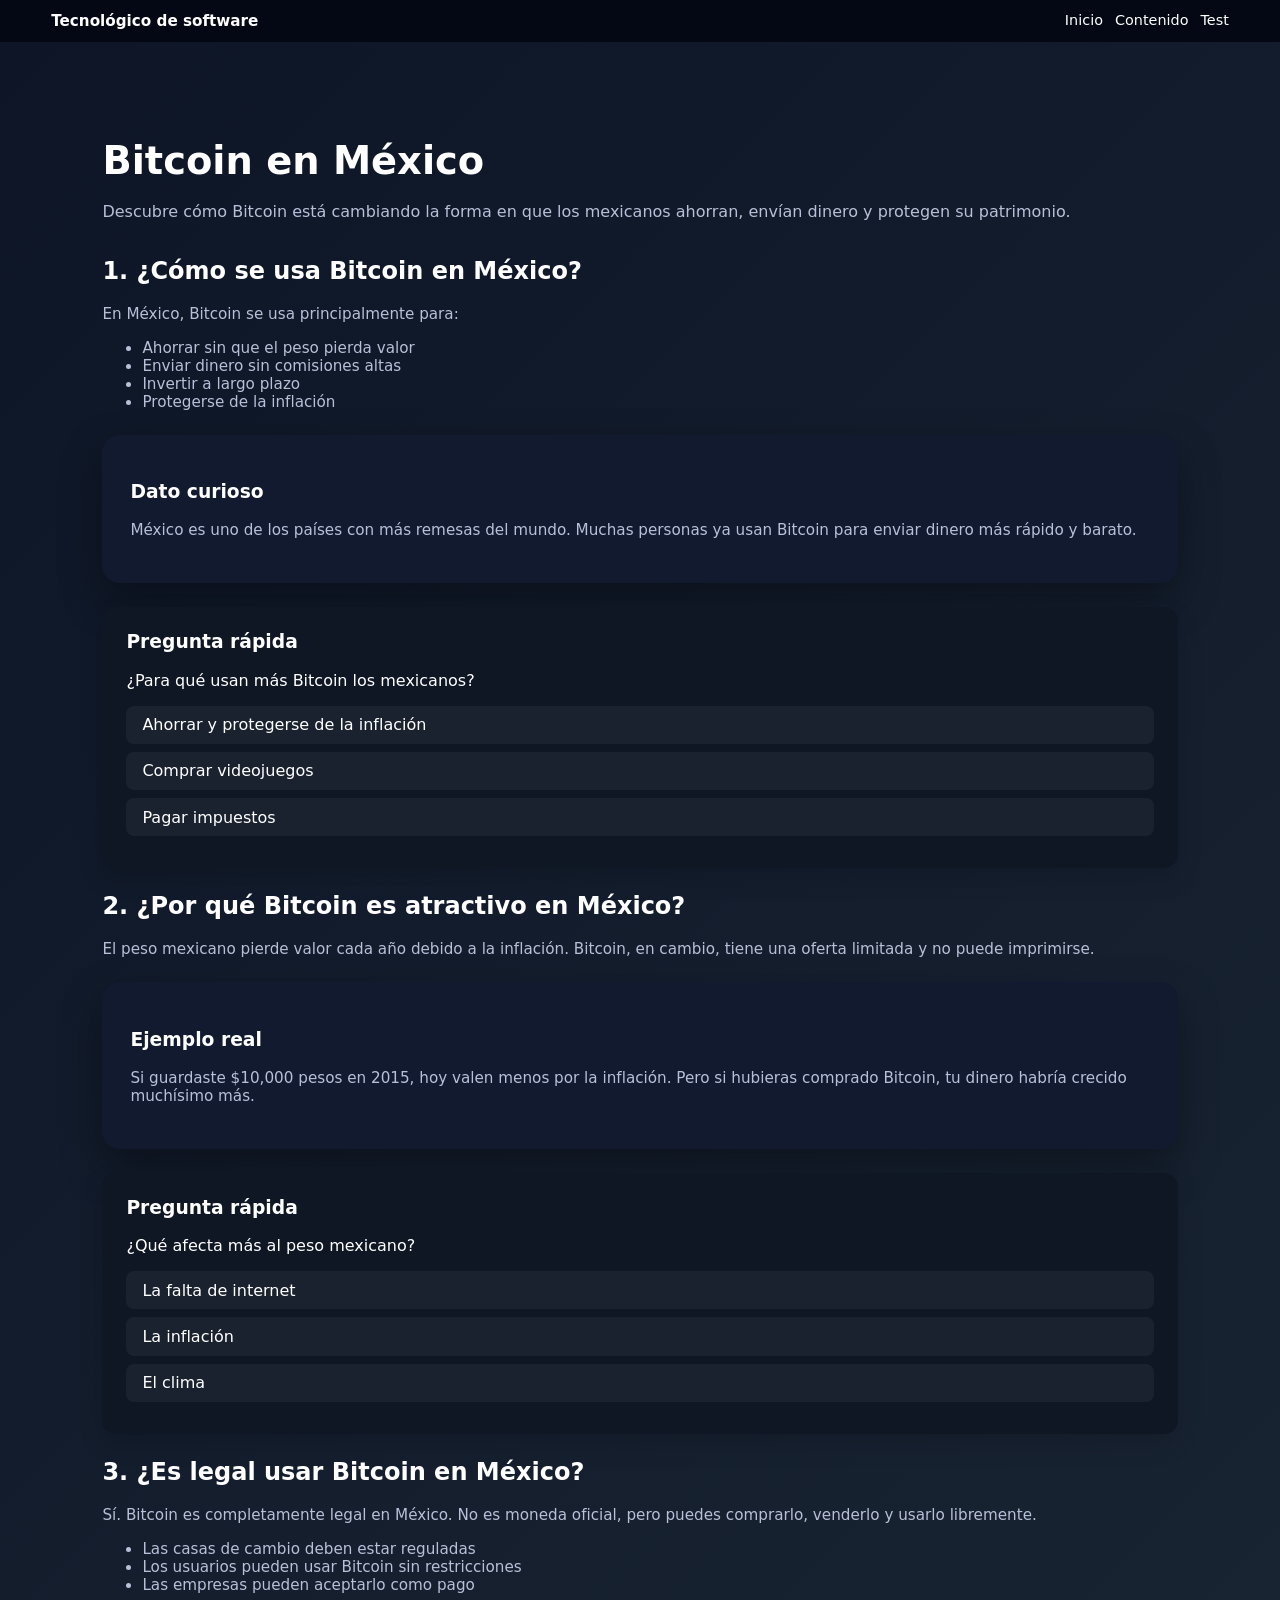
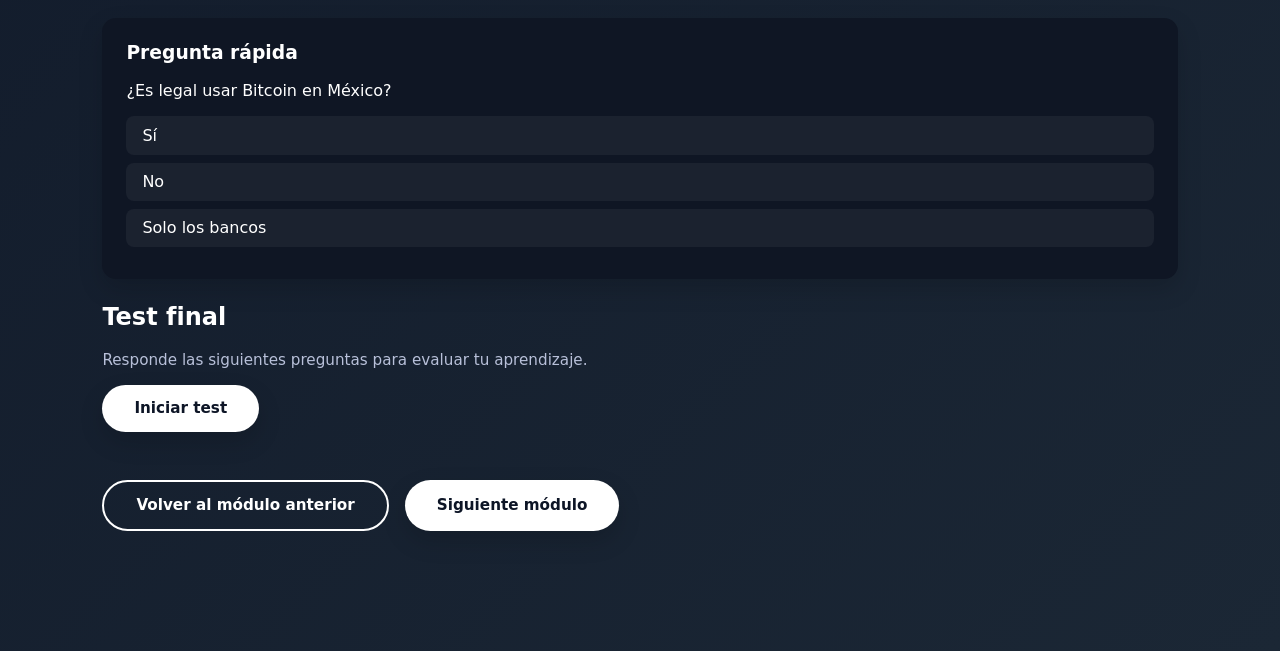
<file: pages/curso-bitcoin-mexico.html>
<!DOCTYPE html>
<html lang="es">
<head>
  <meta charset="UTF-8" />
  <title>Curso: Bitcoin en México</title>
  <meta name="viewport" content="width=device-width, initial-scale=1.0" />
  <link rel="stylesheet" href="../css/style.css" />
  <style>
    .quiz-card {
      background: var(--bg-card-2);
      padding: 1.5rem;
      border-radius: 14px;
      margin: 1.5rem 0;
      box-shadow: var(--shadow-soft);
    }
    .quiz-card h3 {
      margin-top: 0;
    }
    .quiz-option {
      margin: 0.5rem 0;
      padding: 0.6rem 1rem;
      background: rgba(255,255,255,0.05);
      border-radius: 8px;
      cursor: pointer;
      transition: 0.2s;
    }
    .quiz-option:hover {
      background: rgba(255,255,255,0.15);
    }
    .quiz-option.correct {
      background: rgba(0,200,83,0.25);
      border: 1px solid var(--accent-green);
    }
    .quiz-option.wrong {
      background: rgba(213,0,0,0.25);
      border: 1px solid var(--accent-red);
    }
    #resultado-final {
      margin-top: 2rem;
      padding: 1.5rem;
      background: var(--bg-card);
      border-radius: 14px;
      text-align: center;
      display: none;
    }
  </style>
</head>

<body>

  <header class="main-header">
    <div class="logo">Tecnológico de software</div>
    <nav class="main-nav">
      <a href="../index.html">Inicio</a>
      <a href="#contenido">Contenido</a>
      <a href="#test-final">Test</a>
    </nav>
  </header>

  <main class="section">
    <div class="section-inner">

      <h1 class="section-title">Bitcoin en México</h1>
      <p class="section-subtitle">
        Descubre cómo Bitcoin está cambiando la forma en que los mexicanos ahorran, envían dinero y protegen su patrimonio.
      </p>

      <!-- MÓDULO 1 -->
      <section id="contenido" class="curso-modulo">
        <h2 class="curso-modulo-titulo">1. ¿Cómo se usa Bitcoin en México?</h2>
        <p class="body-text">
          En México, Bitcoin se usa principalmente para:
        </p>

        <ul class="body-text">
          <li>Ahorrar sin que el peso pierda valor</li>
          <li>Enviar dinero sin comisiones altas</li>
          <li>Invertir a largo plazo</li>
          <li>Protegerse de la inflación</li>
        </ul>

        <div class="dark-card" style="margin-top:1.5rem;">
          <h3>Dato curioso</h3>
          <p class="body-text">
            México es uno de los países con más remesas del mundo.  
            Muchas personas ya usan Bitcoin para enviar dinero más rápido y barato.
          </p>
        </div>

        <!-- Pregunta interactiva -->
        <div class="quiz-card">
          <h3>Pregunta rápida</h3>
          <p>¿Para qué usan más Bitcoin los mexicanos?</p>
          <div class="quiz-option" data-correct="true">Ahorrar y protegerse de la inflación</div>
          <div class="quiz-option">Comprar videojuegos</div>
          <div class="quiz-option">Pagar impuestos</div>
        </div>
      </section>

      <!-- MÓDULO 2 -->
      <section class="curso-modulo">
        <h2 class="curso-modulo-titulo">2. ¿Por qué Bitcoin es atractivo en México?</h2>
        <p class="body-text">
          El peso mexicano pierde valor cada año debido a la inflación.  
          Bitcoin, en cambio, tiene una oferta limitada y no puede imprimirse.
        </p>

        <div class="dark-card" style="margin-top:1.5rem;">
          <h3>Ejemplo real</h3>
          <p class="body-text">
            Si guardaste $10,000 pesos en 2015, hoy valen menos por la inflación.  
            Pero si hubieras comprado Bitcoin, tu dinero habría crecido muchísimo más.
          </p>
        </div>

        <!-- Pregunta interactiva -->
        <div class="quiz-card">
          <h3>Pregunta rápida</h3>
          <p>¿Qué afecta más al peso mexicano?</p>
          <div class="quiz-option">La falta de internet</div>
          <div class="quiz-option" data-correct="true">La inflación</div>
          <div class="quiz-option">El clima</div>
        </div>
      </section>

      <!-- MÓDULO 3 -->
      <section class="curso-modulo">
        <h2 class="curso-modulo-titulo">3. ¿Es legal usar Bitcoin en México?</h2>
        <p class="body-text">
          Sí. Bitcoin es completamente legal en México.  
          No es moneda oficial, pero puedes comprarlo, venderlo y usarlo libremente.
        </p>

        <ul class="body-text">
          <li>Las casas de cambio deben estar reguladas</li>
          <li>Los usuarios pueden usar Bitcoin sin restricciones</li>
          <li>Las empresas pueden aceptarlo como pago</li>
        </ul>

        <!-- Pregunta interactiva -->
        <div class="quiz-card">
          <h3>Pregunta rápida</h3>
          <p>¿Es legal usar Bitcoin en México?</p>
          <div class="quiz-option" data-correct="true">Sí</div>
          <div class="quiz-option">No</div>
          <div class="quiz-option">Solo los bancos</div>
        </div>
      </section>

      <!-- TEST FINAL -->
      <section id="test-final" class="curso-modulo">
        <h2 class="curso-modulo-titulo">Test final</h2>
        <p class="body-text">Responde las siguientes preguntas para evaluar tu aprendizaje.</p>

        <button class="btn btn-white" id="btn-test">Iniciar test</button>

        <div id="resultado-final"></div>
      </section>

      <div class="cierre-actions" style="margin-top:3rem;">
        <button class="btn btn-outline" onclick="location.href='curso-que-es-bitcoin.html'">Volver al módulo anterior</button>
        <button class="btn btn-white" onclick="location.href='curso-riesgos-beneficios.html'">Siguiente módulo</button>
      </div>

    </div>
  </main>

  <script>
    // Interacción de preguntas rápidas
    document.querySelectorAll(".quiz-option").forEach(op => {
      op.addEventListener("click", () => {
        if (op.dataset.correct) {
          op.classList.add("correct");
        } else {
          op.classList.add("wrong");
        }
      });
    });

    // Test final
    const preguntas = [
      { p: "¿Para qué usan más Bitcoin los mexicanos?", r: "Ahorrar y protegerse de la inflación" },
      { p: "¿Qué afecta más al peso mexicano?", r: "La inflación" },
      { p: "¿Es legal usar Bitcoin en México?", r: "Sí" }
    ];

    document.getElementById("btn-test").addEventListener("click", () => {
      let correctas = 0;

      preguntas.forEach(q => {
        const respuesta = prompt(q.p);
        if (respuesta && respuesta.trim().toLowerCase() === q.r.toLowerCase()) {
          correctas++;
        }
      });

      const box = document.getElementById("resultado-final");
      box.style.display = "block";

      if (correctas === 3) {
        box.innerHTML = "<h3>¡Excelente! 🎉</h3><p>Dominaste este módulo.</p>";
      } else if (correctas === 2) {
        box.innerHTML = "<h3>¡Muy bien! 👏</h3><p>Solo faltó un detalle.</p>";
      } else if (correctas === 1) {
        box.innerHTML = "<h3>Bien, pero puedes mejorar 💪</h3><p>Repasa el contenido.</p>";
      } else {
        box.innerHTML = "<h3>¡Tú puedes! 🔥</h3><p>Intenta nuevamente.</p>";
      }
    });
  </script>

</body>
</html>
</file>
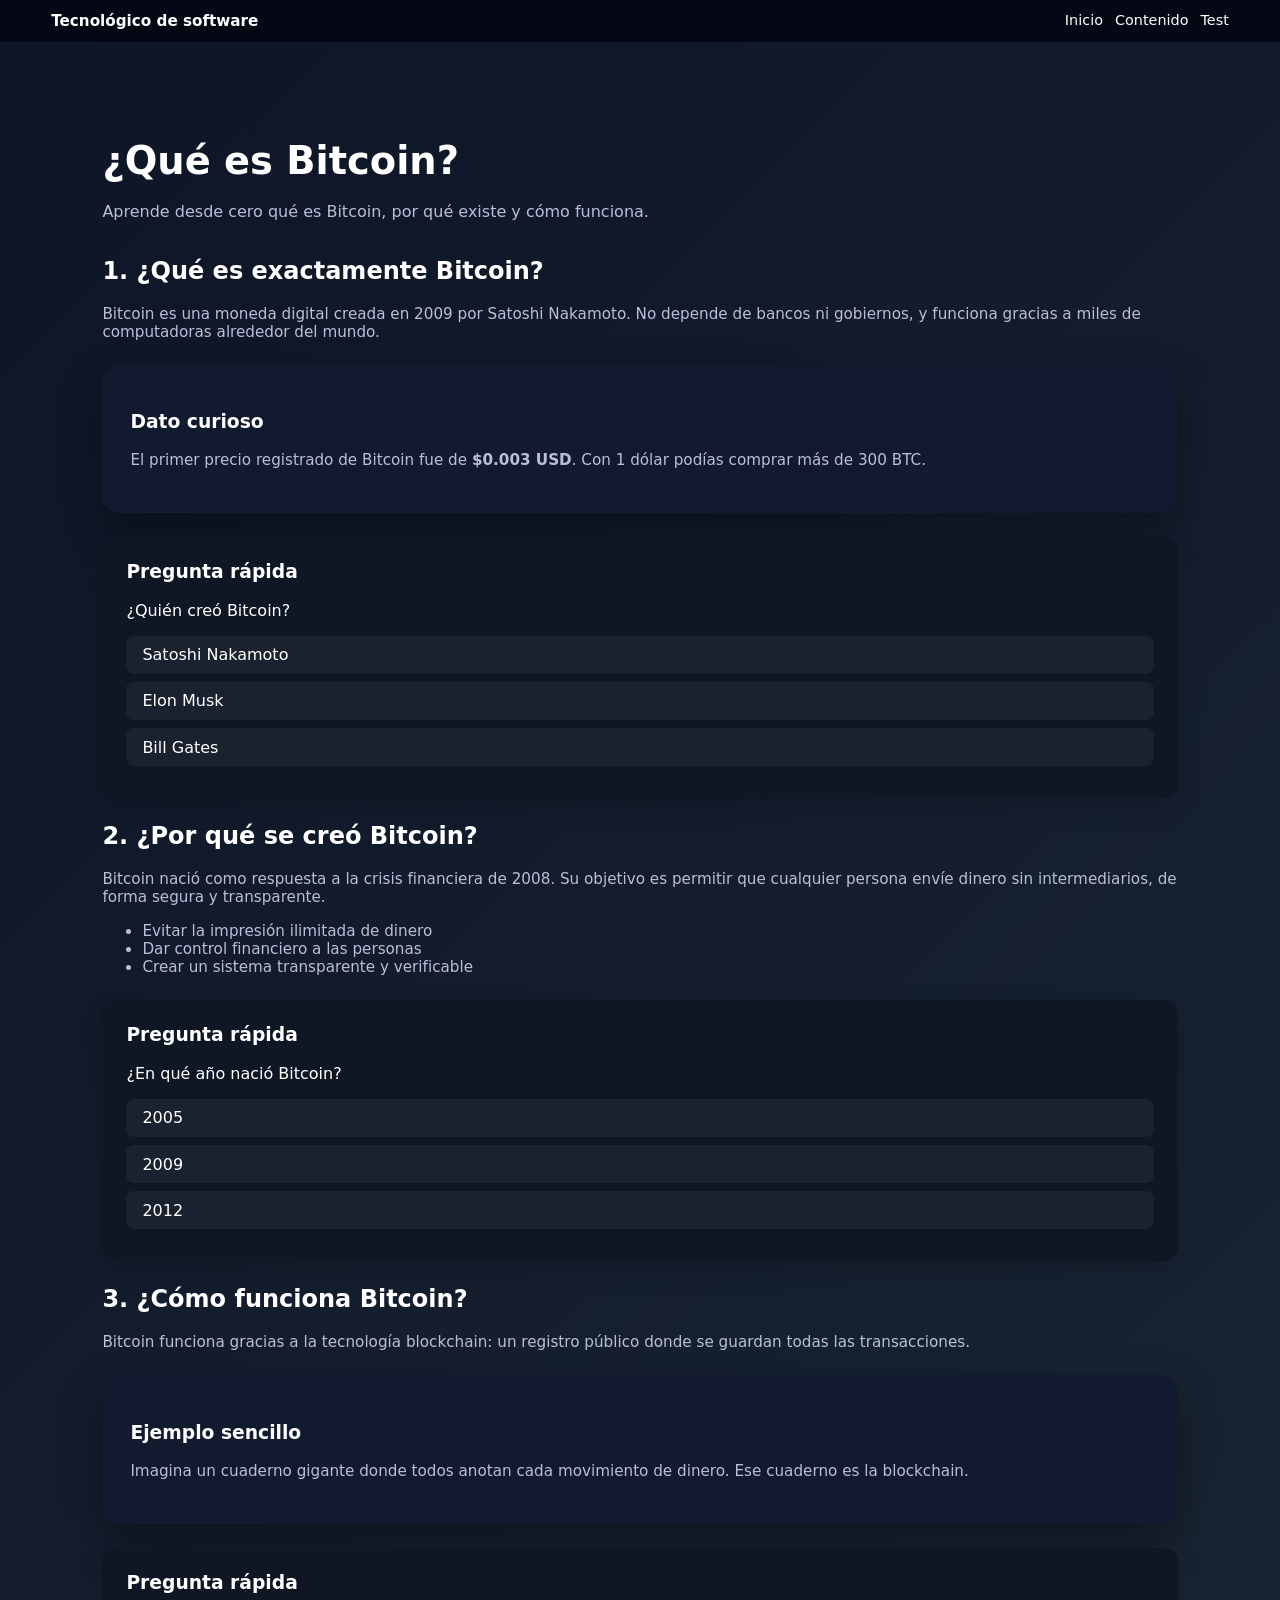
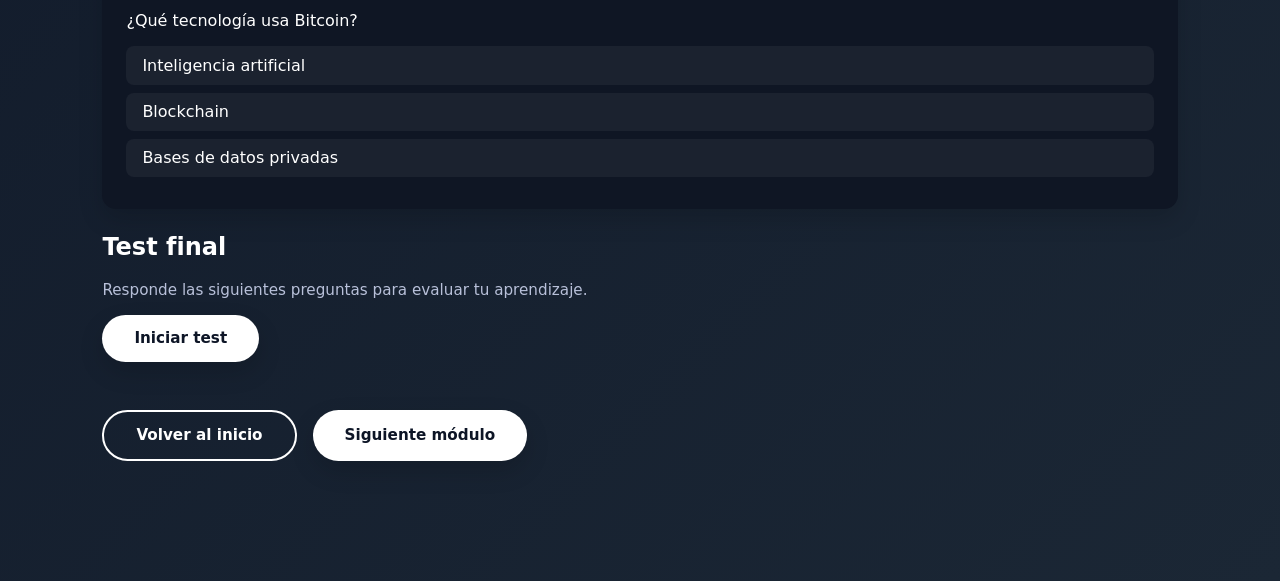
<file: pages/curso-que-es-bitcoin.html>
<!DOCTYPE html>
<html lang="es">
<head>
  <meta charset="UTF-8" />
  <title>Curso: ¿Qué es Bitcoin?</title>
  <meta name="viewport" content="width=device-width, initial-scale=1.0" />
  <link rel="stylesheet" href="../css/style.css" />
  <style>
    .quiz-card {
      background: var(--bg-card-2);
      padding: 1.5rem;
      border-radius: 14px;
      margin: 1.5rem 0;
      box-shadow: var(--shadow-soft);
    }
    .quiz-card h3 {
      margin-top: 0;
    }
    .quiz-option {
      margin: 0.5rem 0;
      padding: 0.6rem 1rem;
      background: rgba(255,255,255,0.05);
      border-radius: 8px;
      cursor: pointer;
      transition: 0.2s;
    }
    .quiz-option:hover {
      background: rgba(255,255,255,0.15);
    }
    .quiz-option.correct {
      background: rgba(0,200,83,0.25);
      border: 1px solid var(--accent-green);
    }
    .quiz-option.wrong {
      background: rgba(213,0,0,0.25);
      border: 1px solid var(--accent-red);
    }
    #resultado-final {
      margin-top: 2rem;
      padding: 1.5rem;
      background: var(--bg-card);
      border-radius: 14px;
      text-align: center;
      display: none;
    }
  </style>
</head>

<body>

  <header class="main-header">
    <div class="logo">Tecnológico de software</div>
    <nav class="main-nav">
      <a href="../index.html">Inicio</a>
      <a href="#contenido">Contenido</a>
      <a href="#test-final">Test</a>
    </nav>
  </header>

  <main class="section">
    <div class="section-inner">

      <h1 class="section-title">¿Qué es Bitcoin?</h1>
      <p class="section-subtitle">
        Aprende desde cero qué es Bitcoin, por qué existe y cómo funciona.
      </p>

      <!-- MÓDULO 1 -->
      <section id="contenido" class="curso-modulo">
        <h2 class="curso-modulo-titulo">1. ¿Qué es exactamente Bitcoin?</h2>
        <p class="body-text">
          Bitcoin es una moneda digital creada en 2009 por Satoshi Nakamoto. No depende de bancos ni gobiernos, 
          y funciona gracias a miles de computadoras alrededor del mundo.
        </p>

        <div class="dark-card" style="margin-top:1.5rem;">
          <h3>Dato curioso</h3>
          <p class="body-text">
            El primer precio registrado de Bitcoin fue de <strong>$0.003 USD</strong>. 
            Con 1 dólar podías comprar más de 300 BTC.
          </p>
        </div>

        <!-- Pregunta interactiva -->
        <div class="quiz-card">
          <h3>Pregunta rápida</h3>
          <p>¿Quién creó Bitcoin?</p>
          <div class="quiz-option" data-correct="true">Satoshi Nakamoto</div>
          <div class="quiz-option">Elon Musk</div>
          <div class="quiz-option">Bill Gates</div>
        </div>
      </section>

      <!-- MÓDULO 2 -->
      <section class="curso-modulo">
        <h2 class="curso-modulo-titulo">2. ¿Por qué se creó Bitcoin?</h2>
        <p class="body-text">
          Bitcoin nació como respuesta a la crisis financiera de 2008. Su objetivo es permitir que cualquier persona 
          envíe dinero sin intermediarios, de forma segura y transparente.
        </p>

        <ul class="body-text">
          <li>Evitar la impresión ilimitada de dinero</li>
          <li>Dar control financiero a las personas</li>
          <li>Crear un sistema transparente y verificable</li>
        </ul>

        <!-- Pregunta interactiva -->
        <div class="quiz-card">
          <h3>Pregunta rápida</h3>
          <p>¿En qué año nació Bitcoin?</p>
          <div class="quiz-option">2005</div>
          <div class="quiz-option" data-correct="true">2009</div>
          <div class="quiz-option">2012</div>
        </div>
      </section>

      <!-- MÓDULO 3 -->
      <section class="curso-modulo">
        <h2 class="curso-modulo-titulo">3. ¿Cómo funciona Bitcoin?</h2>
        <p class="body-text">
          Bitcoin funciona gracias a la tecnología blockchain: un registro público donde se guardan todas las transacciones.
        </p>

        <div class="dark-card" style="margin-top:1.5rem;">
          <h3>Ejemplo sencillo</h3>
          <p class="body-text">
            Imagina un cuaderno gigante donde todos anotan cada movimiento de dinero. Ese cuaderno es la blockchain.
          </p>
        </div>

        <!-- Pregunta interactiva -->
        <div class="quiz-card">
          <h3>Pregunta rápida</h3>
          <p>¿Qué tecnología usa Bitcoin?</p>
          <div class="quiz-option">Inteligencia artificial</div>
          <div class="quiz-option" data-correct="true">Blockchain</div>
          <div class="quiz-option">Bases de datos privadas</div>
        </div>
      </section>

      <!-- TEST FINAL -->
      <section id="test-final" class="curso-modulo">
        <h2 class="curso-modulo-titulo">Test final</h2>
        <p class="body-text">Responde las siguientes preguntas para evaluar tu aprendizaje.</p>

        <button class="btn btn-white" id="btn-test">Iniciar test</button>

        <div id="resultado-final"></div>
      </section>

      <div class="cierre-actions" style="margin-top:3rem;">
        <button class="btn btn-outline" onclick="location.href='../index.html'">Volver al inicio</button>
        <button class="btn btn-white" onclick="location.href='curso-bitcoin-mexico.html'">Siguiente módulo</button>
      </div>

    </div>
  </main>

  <script>
    // Interacción de preguntas rápidas
    document.querySelectorAll(".quiz-option").forEach(op => {
      op.addEventListener("click", () => {
        if (op.dataset.correct) {
          op.classList.add("correct");
        } else {
          op.classList.add("wrong");
        }
      });
    });

    // Test final
    const preguntas = [
      { p: "¿Quién creó Bitcoin?", r: "Satoshi Nakamoto" },
      { p: "¿En qué año nació Bitcoin?", r: "2009" },
      { p: "¿Qué tecnología usa Bitcoin?", r: "Blockchain" }
    ];

    document.getElementById("btn-test").addEventListener("click", () => {
      let correctas = 0;

      preguntas.forEach(q => {
        const respuesta = prompt(q.p);
        if (respuesta && respuesta.trim().toLowerCase() === q.r.toLowerCase()) {
          correctas++;
        }
      });

      const box = document.getElementById("resultado-final");
      box.style.display = "block";

      if (correctas === 3) {
        box.innerHTML = "<h3>¡Excelente! 🎉</h3><p>Dominaste este módulo.</p>";
      } else if (correctas === 2) {
        box.innerHTML = "<h3>¡Muy bien! 👏</h3><p>Solo faltó un detalle.</p>";
      } else if (correctas === 1) {
        box.innerHTML = "<h3>Bien, pero puedes mejorar 💪</h3><p>Repasa el contenido.</p>";
      } else {
        box.innerHTML = "<h3>¡Tú puedes! 🔥</h3><p>Intenta nuevamente.</p>";
      }
    });
  </script>

</body>
</html>
</file>
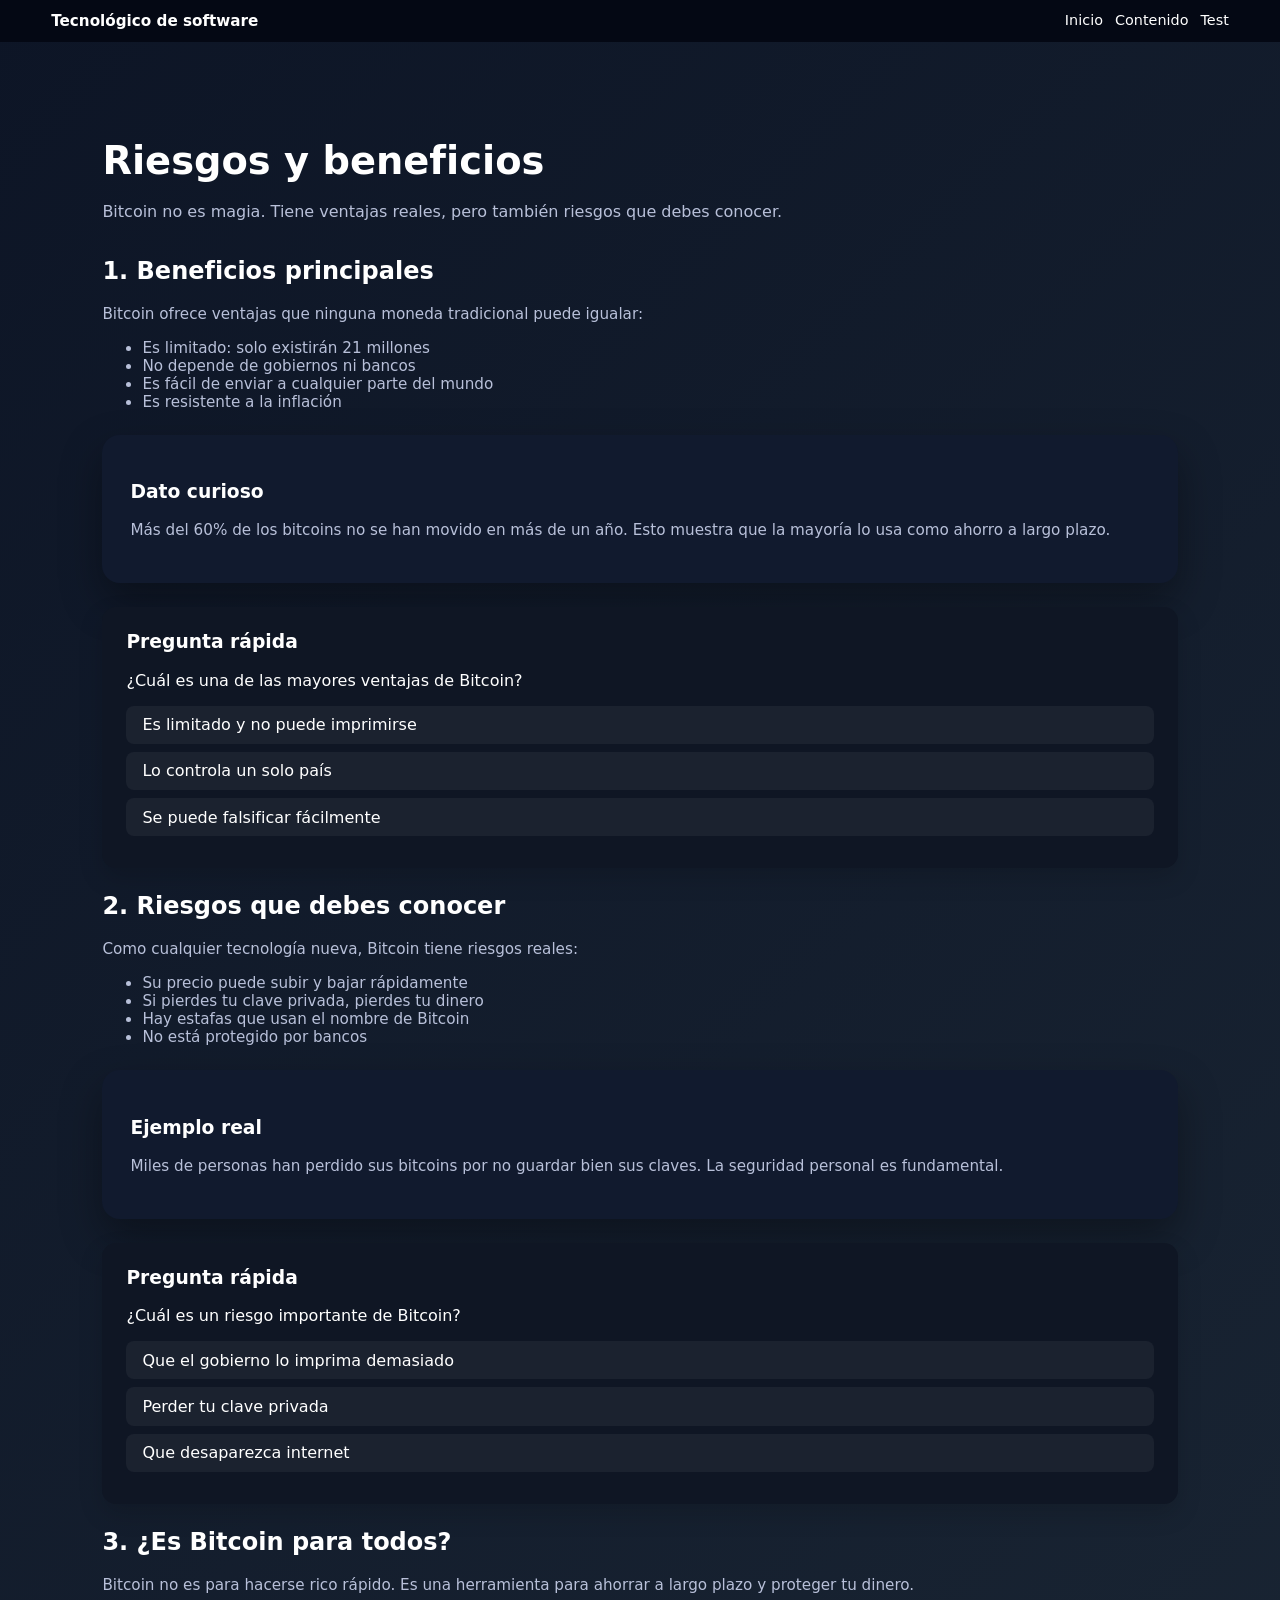
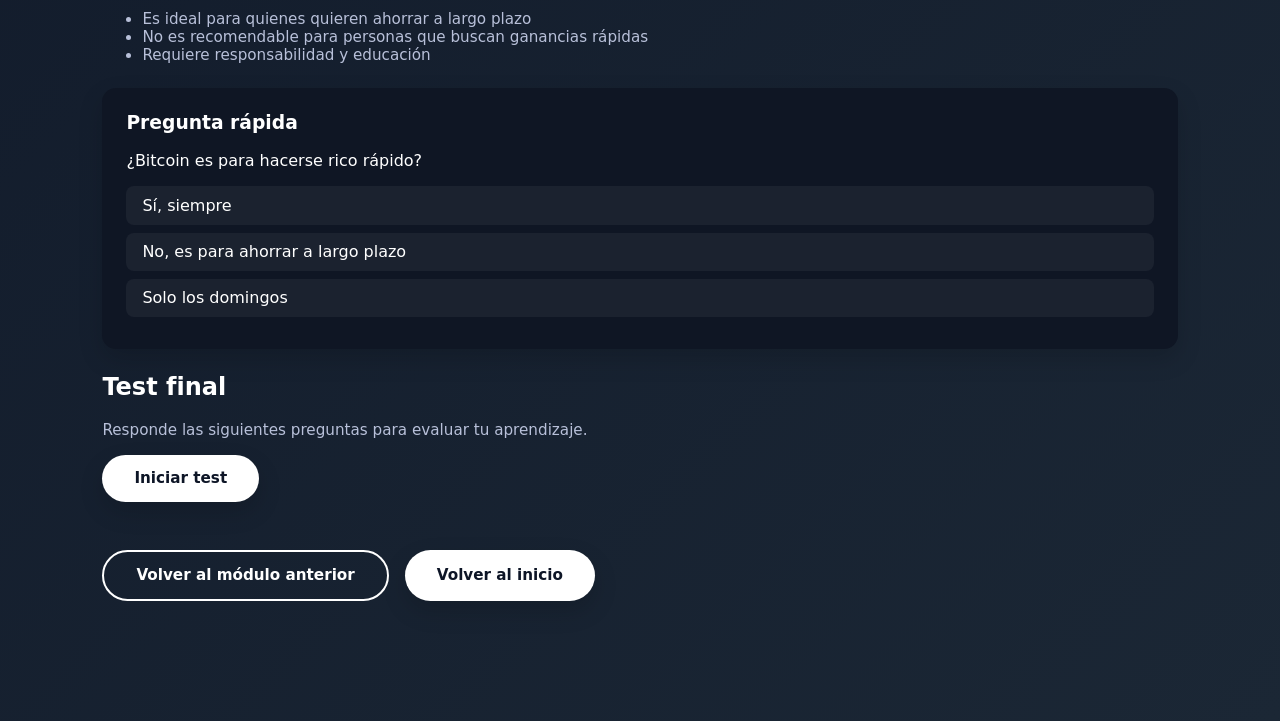
<file: pages/curso-riesgos-beneficios.html>
<!DOCTYPE html>
<html lang="es">
<head>
  <meta charset="UTF-8" />
  <title>Curso: Riesgos y beneficios</title>
  <meta name="viewport" content="width=device-width, initial-scale=1.0" />
  <link rel="stylesheet" href="../css/style.css" />
  <style>
    .quiz-card {
      background: var(--bg-card-2);
      padding: 1.5rem;
      border-radius: 14px;
      margin: 1.5rem 0;
      box-shadow: var(--shadow-soft);
    }
    .quiz-card h3 {
      margin-top: 0;
    }
    .quiz-option {
      margin: 0.5rem 0;
      padding: 0.6rem 1rem;
      background: rgba(255,255,255,0.05);
      border-radius: 8px;
      cursor: pointer;
      transition: 0.2s;
    }
    .quiz-option:hover {
      background: rgba(255,255,255,0.15);
    }
    .quiz-option.correct {
      background: rgba(0,200,83,0.25);
      border: 1px solid var(--accent-green);
    }
    .quiz-option.wrong {
      background: rgba(213,0,0,0.25);
      border: 1px solid var(--accent-red);
    }
    #resultado-final {
      margin-top: 2rem;
      padding: 1.5rem;
      background: var(--bg-card);
      border-radius: 14px;
      text-align: center;
      display: none;
    }
  </style>
</head>

<body>

  <header class="main-header">
    <div class="logo">Tecnológico de software</div>
    <nav class="main-nav">
      <a href="../index.html">Inicio</a>
      <a href="#contenido">Contenido</a>
      <a href="#test-final">Test</a>
    </nav>
  </header>

  <main class="section">
    <div class="section-inner">

      <h1 class="section-title">Riesgos y beneficios</h1>
      <p class="section-subtitle">
        Bitcoin no es magia. Tiene ventajas reales, pero también riesgos que debes conocer.
      </p>

      <!-- MÓDULO 1 -->
      <section id="contenido" class="curso-modulo">
        <h2 class="curso-modulo-titulo">1. Beneficios principales</h2>
        <p class="body-text">
          Bitcoin ofrece ventajas que ninguna moneda tradicional puede igualar:
        </p>

        <ul class="body-text">
          <li>Es limitado: solo existirán 21 millones</li>
          <li>No depende de gobiernos ni bancos</li>
          <li>Es fácil de enviar a cualquier parte del mundo</li>
          <li>Es resistente a la inflación</li>
        </ul>

        <div class="dark-card" style="margin-top:1.5rem;">
          <h3>Dato curioso</h3>
          <p class="body-text">
            Más del 60% de los bitcoins no se han movido en más de un año.  
            Esto muestra que la mayoría lo usa como ahorro a largo plazo.
          </p>
        </div>

        <!-- Pregunta interactiva -->
        <div class="quiz-card">
          <h3>Pregunta rápida</h3>
          <p>¿Cuál es una de las mayores ventajas de Bitcoin?</p>
          <div class="quiz-option" data-correct="true">Es limitado y no puede imprimirse</div>
          <div class="quiz-option">Lo controla un solo país</div>
          <div class="quiz-option">Se puede falsificar fácilmente</div>
        </div>
      </section>

      <!-- MÓDULO 2 -->
      <section class="curso-modulo">
        <h2 class="curso-modulo-titulo">2. Riesgos que debes conocer</h2>
        <p class="body-text">
          Como cualquier tecnología nueva, Bitcoin tiene riesgos reales:
        </p>

        <ul class="body-text">
          <li>Su precio puede subir y bajar rápidamente</li>
          <li>Si pierdes tu clave privada, pierdes tu dinero</li>
          <li>Hay estafas que usan el nombre de Bitcoin</li>
          <li>No está protegido por bancos</li>
        </ul>

        <div class="dark-card" style="margin-top:1.5rem;">
          <h3>Ejemplo real</h3>
          <p class="body-text">
            Miles de personas han perdido sus bitcoins por no guardar bien sus claves.  
            La seguridad personal es fundamental.
          </p>
        </div>

        <!-- Pregunta interactiva -->
        <div class="quiz-card">
          <h3>Pregunta rápida</h3>
          <p>¿Cuál es un riesgo importante de Bitcoin?</p>
          <div class="quiz-option">Que el gobierno lo imprima demasiado</div>
          <div class="quiz-option" data-correct="true">Perder tu clave privada</div>
          <div class="quiz-option">Que desaparezca internet</div>
        </div>
      </section>

      <!-- MÓDULO 3 -->
      <section class="curso-modulo">
        <h2 class="curso-modulo-titulo">3. ¿Es Bitcoin para todos?</h2>
        <p class="body-text">
          Bitcoin no es para hacerse rico rápido.  
          Es una herramienta para ahorrar a largo plazo y proteger tu dinero.
        </p>

        <ul class="body-text">
          <li>Es ideal para quienes quieren ahorrar a largo plazo</li>
          <li>No es recomendable para personas que buscan ganancias rápidas</li>
          <li>Requiere responsabilidad y educación</li>
        </ul>

        <!-- Pregunta interactiva -->
        <div class="quiz-card">
          <h3>Pregunta rápida</h3>
          <p>¿Bitcoin es para hacerse rico rápido?</p>
          <div class="quiz-option">Sí, siempre</div>
          <div class="quiz-option" data-correct="true">No, es para ahorrar a largo plazo</div>
          <div class="quiz-option">Solo los domingos</div>
        </div>
      </section>

      <!-- TEST FINAL -->
      <section id="test-final" class="curso-modulo">
        <h2 class="curso-modulo-titulo">Test final</h2>
        <p class="body-text">Responde las siguientes preguntas para evaluar tu aprendizaje.</p>

        <button class="btn btn-white" id="btn-test">Iniciar test</button>

        <div id="resultado-final"></div>
      </section>

      <div class="cierre-actions" style="margin-top:3rem;">
        <button class="btn btn-outline" onclick="location.href='curso-bitcoin-mexico.html'">Volver al módulo anterior</button>
        <button class="btn btn-white" onclick="location.href='../index.html'">Volver al inicio</button>
      </div>

    </div>
  </main>

  <script>
    // Interacción de preguntas rápidas
    document.querySelectorAll(".quiz-option").forEach(op => {
      op.addEventListener("click", () => {
        if (op.dataset.correct) {
          op.classList.add("correct");
        } else {
          op.classList.add("wrong");
        }
      });
    });

    // Test final
    const preguntas = [
      { p: "¿Cuál es una ventaja de Bitcoin?", r: "Es limitado y no puede imprimirse" },
      { p: "¿Cuál es un riesgo importante?", r: "Perder tu clave privada" },
      { p: "¿Bitcoin es para hacerse rico rápido?", r: "No, es para ahorrar a largo plazo" }
    ];

    document.getElementById("btn-test").addEventListener("click", () => {
      let correctas = 0;

      preguntas.forEach(q => {
        const respuesta = prompt(q.p);
        if (respuesta && respuesta.trim().toLowerCase() === q.r.toLowerCase()) {
          correctas++;
        }
      });

      const box = document.getElementById("resultado-final");
      box.style.display = "block";

      if (correctas === 3) {
        box.innerHTML = "<h3>¡Excelente! 🎉</h3><p>Dominaste este módulo.</p>";
      } else if (correctas === 2) {
        box.innerHTML = "<h3>¡Muy bien! 👏</h3><p>Solo faltó un detalle.</p>";
      } else if (correctas === 1) {
        box.innerHTML = "<h3>Bien, pero puedes mejorar 💪</h3><p>Repasa el contenido.</p>";
      } else {
        box.innerHTML = "<h3>¡Tú puedes! 🔥</h3><p>Intenta nuevamente.</p>";
      }
    });
  </script>

</body>
</html>
</file>
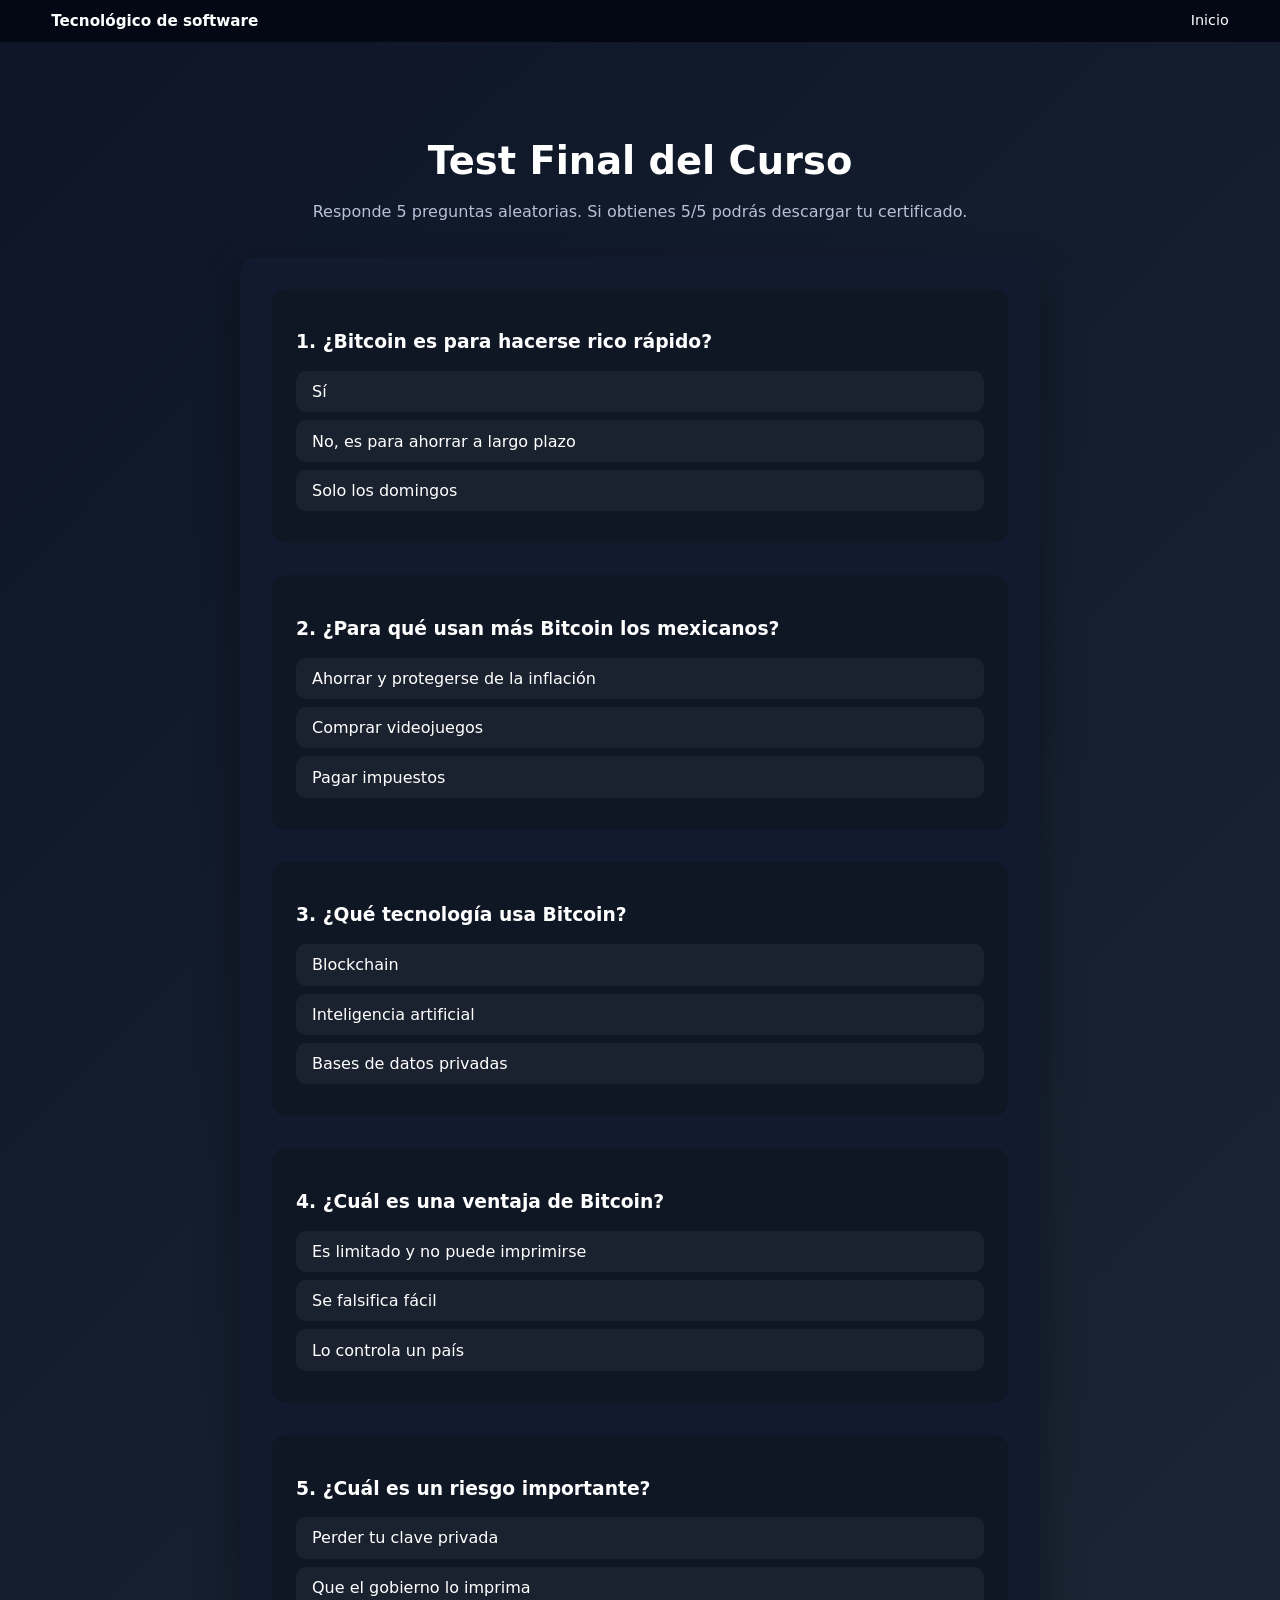
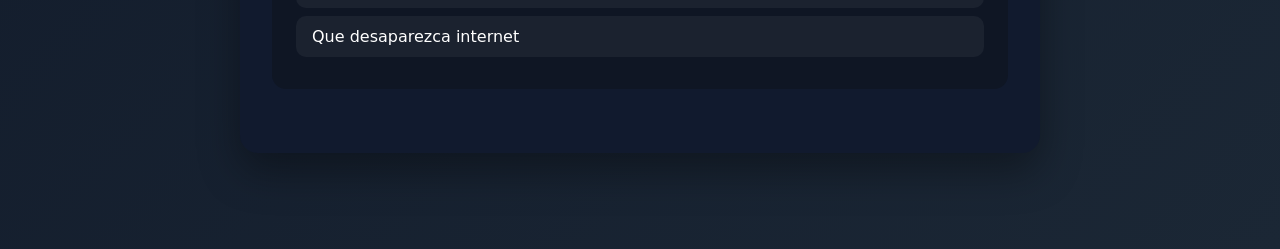
<file: pages/test-del-curso.html>
<!DOCTYPE html>
<html lang="es">
<head>
<meta charset="UTF-8">
<title>Test Final del Curso</title>
<meta name="viewport" content="width=device-width, initial-scale=1.0">

<link rel="stylesheet" href="../css/style.css">

<style>
.test-container{
max-width:800px;
margin:auto;
background:var(--bg-card);
padding:2rem;
border-radius:18px;
box-shadow:var(--shadow-strong);
}

.pregunta{
margin-bottom:2rem;
padding:1.5rem;
background:var(--bg-card-2);
border-radius:14px;
}

.opcion{
padding:.7rem 1rem;
margin:.5rem 0;
background:rgba(255,255,255,.05);
border-radius:10px;
cursor:pointer;
transition:.2s;
}

.opcion:hover{
background:rgba(255,255,255,.15);
}

.correcta{
background:rgba(0,200,83,.25)!important;
border:1px solid var(--accent-green);
}

.incorrecta{
background:rgba(213,0,0,.25)!important;
border:1px solid var(--accent-red);
}

#resultado{
margin-top:2rem;
padding:1.5rem;
background:var(--bg-card-2);
border-radius:14px;
text-align:center;
display:none;
}

#acciones-finales{
margin-top:2rem;
display:none;
text-align:center;
}

#acciones-finales button{
margin:.5rem;
}
</style>
</head>

<body>

<header class="main-header">
<div class="logo">Tecnológico de software</div>
<nav class="main-nav">
<a href="../index.html">Inicio</a>
</nav>
</header>

<section class="section">
<div class="section-inner">

<h1 class="section-title center">Test Final del Curso</h1>
<p class="section-subtitle center">
Responde 5 preguntas aleatorias.  
Si obtienes 5/5 podrás descargar tu certificado.
</p>

<div class="test-container" id="test"></div>

<div id="resultado"></div>

<div id="acciones-finales">

<button class="btn btn-outline"
onclick="location.href='../index.html'">
Volver a los cursos
</button>

<button class="btn btn-white"
onclick="location.reload()">
Generar preguntas otra vez
</button>

<button class="btn btn-white"
id="btn-certificado"
style="display:none;">
Descargar certificado
</button>

</div>

</div>
</section>

<script>

const preguntasBase=[

{p:"¿Quién creó Bitcoin?",
o:["Satoshi Nakamoto","Elon Musk","Bill Gates"],
c:"Satoshi Nakamoto"},

{p:"¿En qué año nació Bitcoin?",
o:["2005","2009","2012"],
c:"2009"},

{p:"¿Qué tecnología usa Bitcoin?",
o:["Blockchain","Inteligencia artificial","Bases de datos privadas"],
c:"Blockchain"},

{p:"¿Para qué usan más Bitcoin los mexicanos?",
o:["Ahorrar y protegerse de la inflación","Comprar videojuegos","Pagar impuestos"],
c:"Ahorrar y protegerse de la inflación"},

{p:"¿Qué afecta más al peso mexicano?",
o:["La inflación","El clima","La falta de internet"],
c:"La inflación"},

{p:"¿Es legal usar Bitcoin en México?",
o:["Sí","No","Solo los bancos"],
c:"Sí"},

{p:"¿Cuál es una ventaja de Bitcoin?",
o:["Es limitado y no puede imprimirse","Se falsifica fácil","Lo controla un país"],
c:"Es limitado y no puede imprimirse"},

{p:"¿Cuál es un riesgo importante?",
o:["Perder tu clave privada","Que el gobierno lo imprima","Que desaparezca internet"],
c:"Perder tu clave privada"},

{p:"¿Bitcoin es para hacerse rico rápido?",
o:["Sí","No, es para ahorrar a largo plazo","Solo los domingos"],
c:"No, es para ahorrar a largo plazo"}

];

const preguntas=preguntasBase
.sort(()=>Math.random()-0.5)
.slice(0,5);

const testDiv=document.getElementById("test");

let respuestasCorrectas=0;
let preguntasRespondidas=0;

preguntas.forEach((q,index)=>{

const div=document.createElement("div");
div.className="pregunta";

div.innerHTML=`
<h3>${index+1}. ${q.p}</h3>
${q.o.map(op=>`
<div class="opcion"
data-correct="${op===q.c}">
${op}
</div>
`).join("")}
`;

testDiv.appendChild(div);

});

document.querySelectorAll(".opcion")
.forEach(op=>{

op.addEventListener("click",()=>{

const preguntaDiv=op.parentElement;

if(preguntaDiv.classList.contains("respondida"))
return;

preguntaDiv.classList.add("respondida");

const esCorrecta=op.dataset.correct==="true";

if(esCorrecta){

op.classList.add("correcta");
respuestasCorrectas++;

}else{

op.classList.add("incorrecta");

}

preguntaDiv
.querySelectorAll(".opcion")
.forEach(o=>o.style.pointerEvents="none");

preguntasRespondidas++;

if(preguntasRespondidas===5){

mostrarResultado();

}

});

});

function mostrarResultado(){

const box=document.getElementById("resultado");
const acciones=document.getElementById("acciones-finales");
const btnCertificado=document.getElementById("btn-certificado");

box.style.display="block";
acciones.style.display="block";

box.innerHTML=
`<h2>Tu puntuación: ${respuestasCorrectas}/5</h2>`;

if(respuestasCorrectas===5){

box.innerHTML+=
"<p>🎉 ¡Perfecto! Puedes descargar tu certificado.</p>";

btnCertificado.style.display="inline-block";

}

}

document
.getElementById("btn-certificado")
.addEventListener("click",()=>{

const link=document.createElement("a");

link.href="../img/certificado.png";
link.download="certificado-bitcoin.png";

link.click();

});

</script>

</body>
</html>
</file>
<file: css/style.css>
:root {
  --bg-dark-1: #0d1526;
  --bg-dark-2: #1b2735;
  --bg-card: #111a2e;
  --bg-card-2: #0f1624;

  --text-white: #ffffff;
  --text-muted: #b8c0d9;

  --accent-orange: #f7931a;
  --accent-green: #00c853;
  --accent-red: #d50000;

  --radius: 18px;
  --shadow-strong: 0 18px 40px rgba(0,0,0,0.35);
  --shadow-soft: 0 10px 25px rgba(0,0,0,0.15);

  --transition: 0.25s ease-out;
}

*,
*::before,
*::after {
  box-sizing: border-box;
}

html {
  scroll-behavior: smooth;
}

body {
  margin: 0;
  font-family: "Open Sans", system-ui, -apple-system, BlinkMacSystemFont, sans-serif;
  background: linear-gradient(135deg, var(--bg-dark-1), var(--bg-dark-2));
  color: var(--text-white);
}

/* HEADER */

.main-header {
  position: sticky;
  top: 0;
  z-index: 100;
  display: flex;
  align-items: center;
  justify-content: space-between;
  padding: 0.75rem 4vw;
  background: rgba(5, 8, 20, 0.95);
  backdrop-filter: blur(10px);
  color: #fff;
}

.logo {
  font-weight: 600;
  font-size: 0.95rem;
}

.main-nav {
  display: flex;
  flex-wrap: wrap;
  gap: 0.75rem;
}

.main-nav a {
  color: #ffffff;
  text-decoration: none;
  font-size: 0.9rem;
  position: relative;
  padding-bottom: 2px;
  transition: color var(--transition);
}

.main-nav a::after {
  content: "";
  position: absolute;
  left: 0;
  bottom: 0;
  width: 0;
  height: 2px;
  background: var(--accent-orange);
  transition: width var(--transition);
}

.main-nav a:hover {
  color: var(--accent-orange);
}

.main-nav a:hover::after {
  width: 100%;
}

/* SECCIONES GENERALES */

.section {
  padding: 6rem 8vw;
}

.section-inner {
  max-width: 1200px;
  margin: 0 auto;
}

.section-title {
  font-size: 2.4rem;
  margin: 0 0 1rem;
  color: #ffffff;
}

.section-subtitle {
  margin: 0 0 2rem;
  color: var(--text-muted);
  font-size: 1rem;
  line-height: 1.6;
}

.body-text {
  font-size: 0.95rem;
  color: var(--text-muted);
  margin: 0 0 1rem;
}

.center {
  text-align: center;
}

/* LAYOUTS */

.two-col {
  display: grid;
  grid-template-columns: minmax(0, 1.1fr) minmax(0, 1fr);
  gap: 3rem;
  align-items: center;
}

/* IMÁGENES */

.big-img {
  width: 100%;
  border-radius: var(--radius);
  box-shadow: var(--shadow-strong);
  display: block;
}

/* BOTONES */

.btn {
  border: none;
  cursor: pointer;
  font-family: inherit;
  font-size: 0.95rem;
  padding: 0.9rem 2rem;
  border-radius: 999px;
  transition: transform var(--transition), box-shadow var(--transition), background-color var(--transition), color var(--transition);
  display: inline-flex;
  align-items: center;
  justify-content: center;
  gap: 0.35rem;
  font-weight: 600;
}

.btn-white {
  background-color: #ffffff;
  color: var(--bg-dark-1);
  box-shadow: var(--shadow-soft);
}

.btn-white:hover {
  transform: translateY(-2px);
  box-shadow: var(--shadow-strong);
}

.btn-outline {
  background-color: transparent;
  color: #ffffff;
  border: 2px solid #ffffff;
}

.btn-outline:hover {
  background-color: #ffffff;
  color: var(--bg-dark-1);
}

.full-width {
  width: 100%;
}

/* TARJETAS OSCURAS */

.dark-card {
  background-color: var(--bg-card);
  border-radius: var(--radius);
  padding: 1.75rem;
  box-shadow: var(--shadow-strong);
}

/* HERO */

.hero-section {
  padding-top: 6rem;
}

.hero-tag {
  font-size: 0.85rem;
  color: var(--text-muted);
  margin: 0 0 0.5rem;
}

.hero-title {
  font-size: 2.8rem;
  margin: 0 0 0.75rem;
}

.hero-subtitle {
  margin: 0 0 1.5rem;
  font-size: 1rem;
  color: var(--text-muted);
}

.hero-footnote {
  margin-top: 1rem;
  font-size: 0.85rem;
  color: var(--text-muted);
}

/* CONFIAR */

.confiar-section {
  background: radial-gradient(circle at top left, var(--bg-dark-2), var(--bg-dark-1));
}

/* CURSOS */

.cursos-grid {
  display: grid;
  grid-template-columns: repeat(auto-fit, minmax(260px, 1fr));
  gap: 2rem;
  margin-top: 2rem;
}

.curso-card {
  text-align: center;
}

.curso-card h3 {
  margin: 1rem 0 0.5rem;
}

.curso-card p {
  margin: 0 0 1rem;
  color: var(--text-muted);
}

.curso-icon {
  width: 80px;
  height: 80px;
  object-fit: contain;
}

.cursos-actions {
  margin-top: 2.5rem;
  display: flex;
  justify-content: center;
  gap: 1rem;
}

/* SIMULADOR */

.simulador-section .simulator-panel {
  margin-top: 1rem;
}

.form-group {
  margin-bottom: 1rem;
}

.form-group label {
  display: block;
  font-size: 0.85rem;
  margin-bottom: 0.35rem;
  color: var(--text-muted);
}

.form-group input,
.form-group select {
  width: 100%;
  padding: 0.55rem 0.7rem;
  border-radius: 8px;
  border: 1px solid rgba(255, 255, 255, 0.15);
  font-family: inherit;
  font-size: 0.9rem;
  background-color: var(--bg-card-2);
  color: #ffffff;
}

.form-group input::placeholder {
  color: #7f8aa8;
}

.simulator-result {
  margin-top: 1.25rem;
  padding: 0.9rem 1rem;
  border-radius: 10px;
  background-color: var(--bg-card-2);
  font-size: 0.9rem;
}

.simulator-result span {
  font-weight: 600;
}

.simulator-note {
  margin-top: 0.75rem;
  font-size: 0.8rem;
  color: var(--text-muted);
}

/* PRECIO */

.price-card {
  margin-top: 1rem;
}

.price-row {
  display: flex;
  justify-content: space-between;
  margin-bottom: 0.5rem;
}

.price-label {
  margin: 0;
  font-size: 0.9rem;
  color: var(--text-muted);
}

.price-value,
.price-change {
  margin: 0;
  font-size: 1rem;
  font-weight: 600;
}

.price-source {
  margin-top: 0.5rem;
  font-size: 0.8rem;
  color: var(--text-muted);
}

.price-message {
  margin-top: 1.5rem;
  font-size: 0.9rem;
  color: var(--text-muted);
}

/* INFLACIÓN */

.inflacion-cards {
  display: grid;
  grid-template-columns: repeat(auto-fit, minmax(230px, 1fr));
  gap: 1.5rem;
  margin-top: 1.5rem;
}

.inflacion-card h3 {
  margin: 0 0 0.5rem;
}

.inflacion-card p {
  margin: 0;
  color: var(--text-muted);
}

/* HISTORIAS */

.historias-list {
  display: flex;
  flex-direction: column;
  gap: 1.5rem;
  margin-top: 1.5rem;
}

.historia-item h3 {
  margin: 0 0 0.5rem;
}

.historia-item p {
  margin: 0 0 0.75rem;
  color: var(--text-muted);
}

/* CIERRE */

.cierre-list {
  list-style: none;
  padding: 0;
  margin: 0 0 1rem;
  color: var(--text-muted);
}

.cierre-list li {
  margin-bottom: 0.35rem;
}

.cierre-actions {
  display: flex;
  flex-wrap: wrap;
  gap: 1rem;
  margin: 1rem 0 1.5rem;
}

.cierre-footnote {
  font-size: 0.85rem;
  color: var(--text-muted);
}

/* FOOTER */

.main-footer {
  padding: 1.5rem 8vw;
  text-align: center;
  font-size: 0.8rem;
  color: var(--text-muted);
  background-color: #050814;
}

/* ANIMACIONES SCROLL */

.animate-on-scroll {
  opacity: 0;
  transform: translateY(30px);
  filter: blur(4px);
  transition: opacity 0.6s ease-out, transform 0.6s ease-out, filter 0.6s ease-out;
}

.animate-on-scroll.visible {
  opacity: 1;
  transform: translateY(0);
  filter: blur(0);
}

/* RESPONSIVE */

@media (max-width: 900px) {
  .two-col {
    grid-template-columns: minmax(0, 1fr);
    text-align: center;
  }

  .cierre-actions {
    justify-content: center;
  }

  .main-header {
    flex-direction: column;
    align-items: flex-start;
    gap: 0.5rem;
  }
}

@media (max-width: 600px) {
  .section {
    padding: 4rem 6vw;
  }

  .section-title {
    font-size: 2rem;
  }

  .hero-title {
    font-size: 2.2rem;
  }
}
.big-chart {
  width: 100%;
  max-width: 900px;
  height: 350px;              /* altura fija y razonable */
  margin: 2rem auto;
  display: block;

  background: #000;
  border-radius: 16px;
  padding: 1rem;

  box-shadow: 0 15px 35px rgba(0,0,0,0.45);
  border: 1px solid rgba(255,255,255,0.08);

  /* ESTA LÍNEA ES LA QUE EVITA QUE SE HAGA GIGANTE */
  box-sizing: border-box;
}
.big-chart {
  width: 100%;
  max-width: 700px;
  height: 380px;
  margin-top: 2rem;
  background: #0f1624; /* negro azulado */
  border-radius: 18px;
  padding: 1rem;
  box-shadow: 0 18px 40px rgba(0,0,0,0.35);
  border: 1px solid rgba(255,255,255,0.08);
}
</file>
